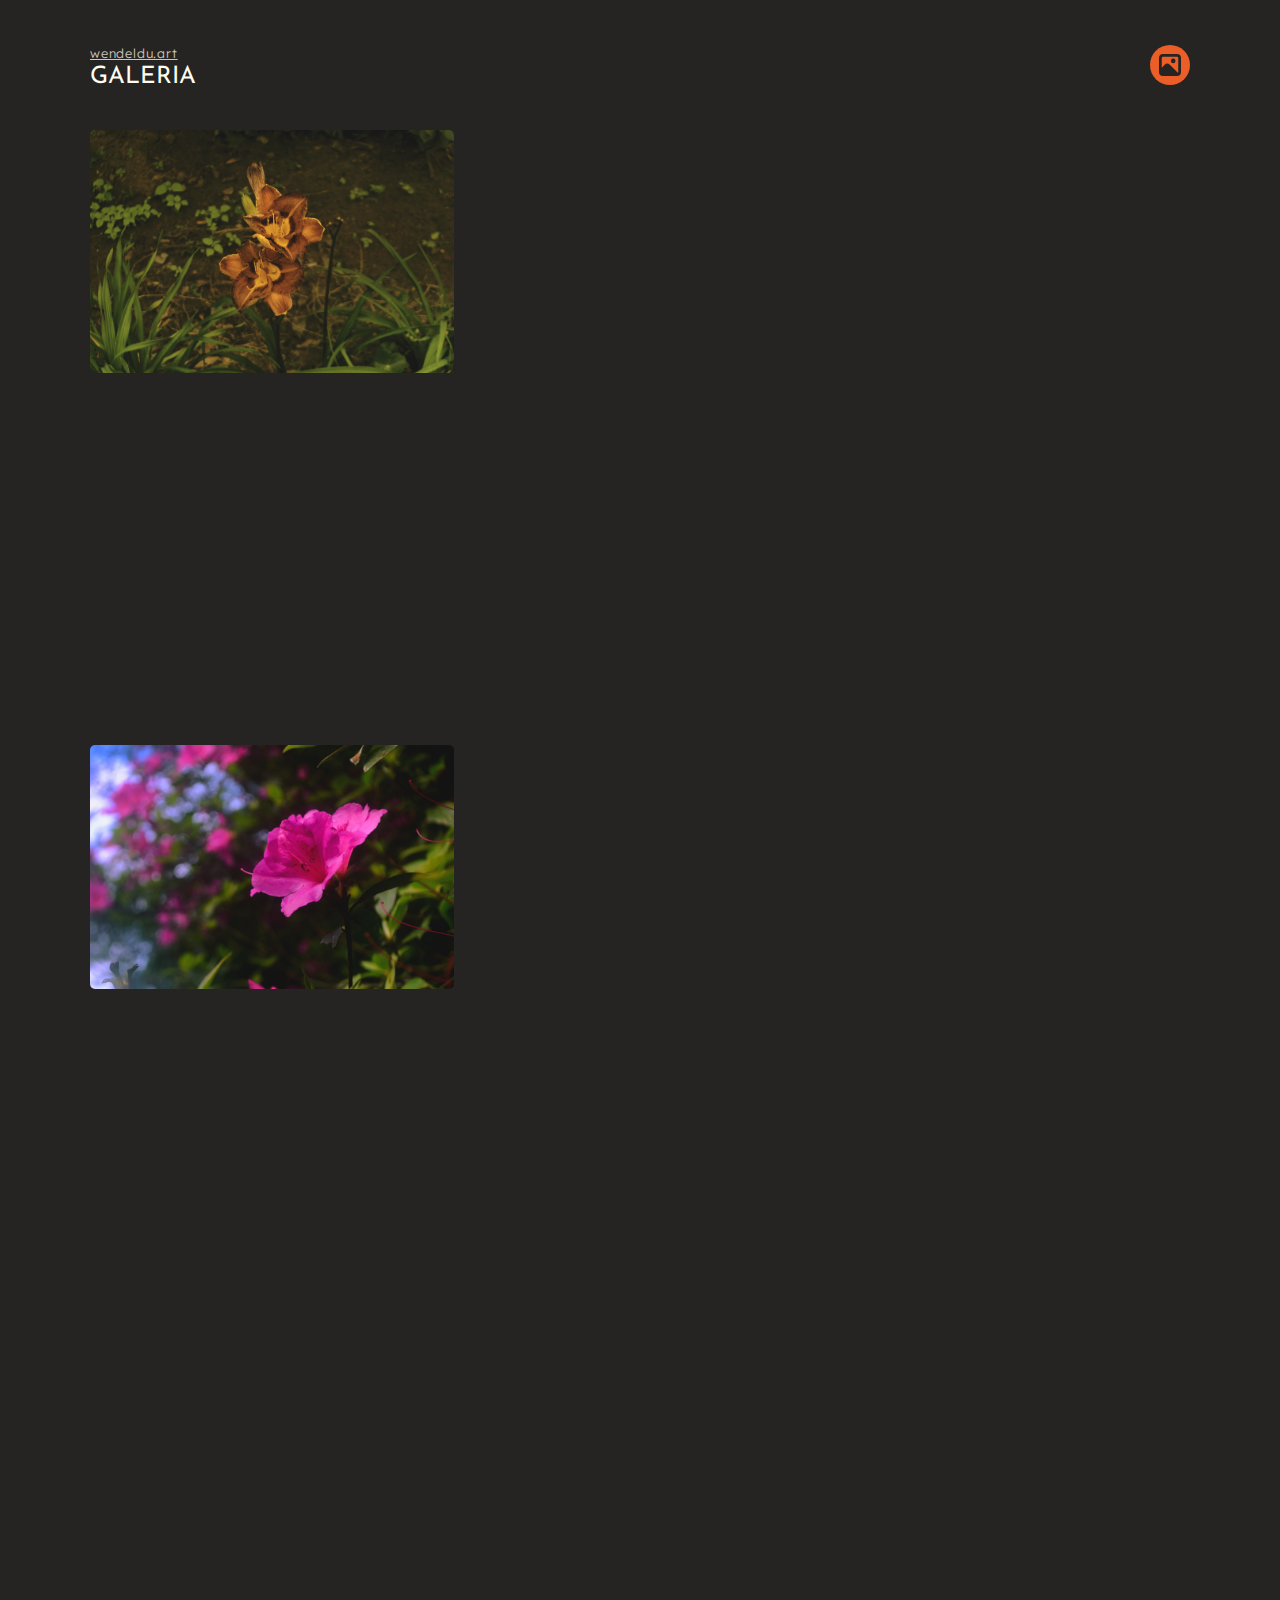
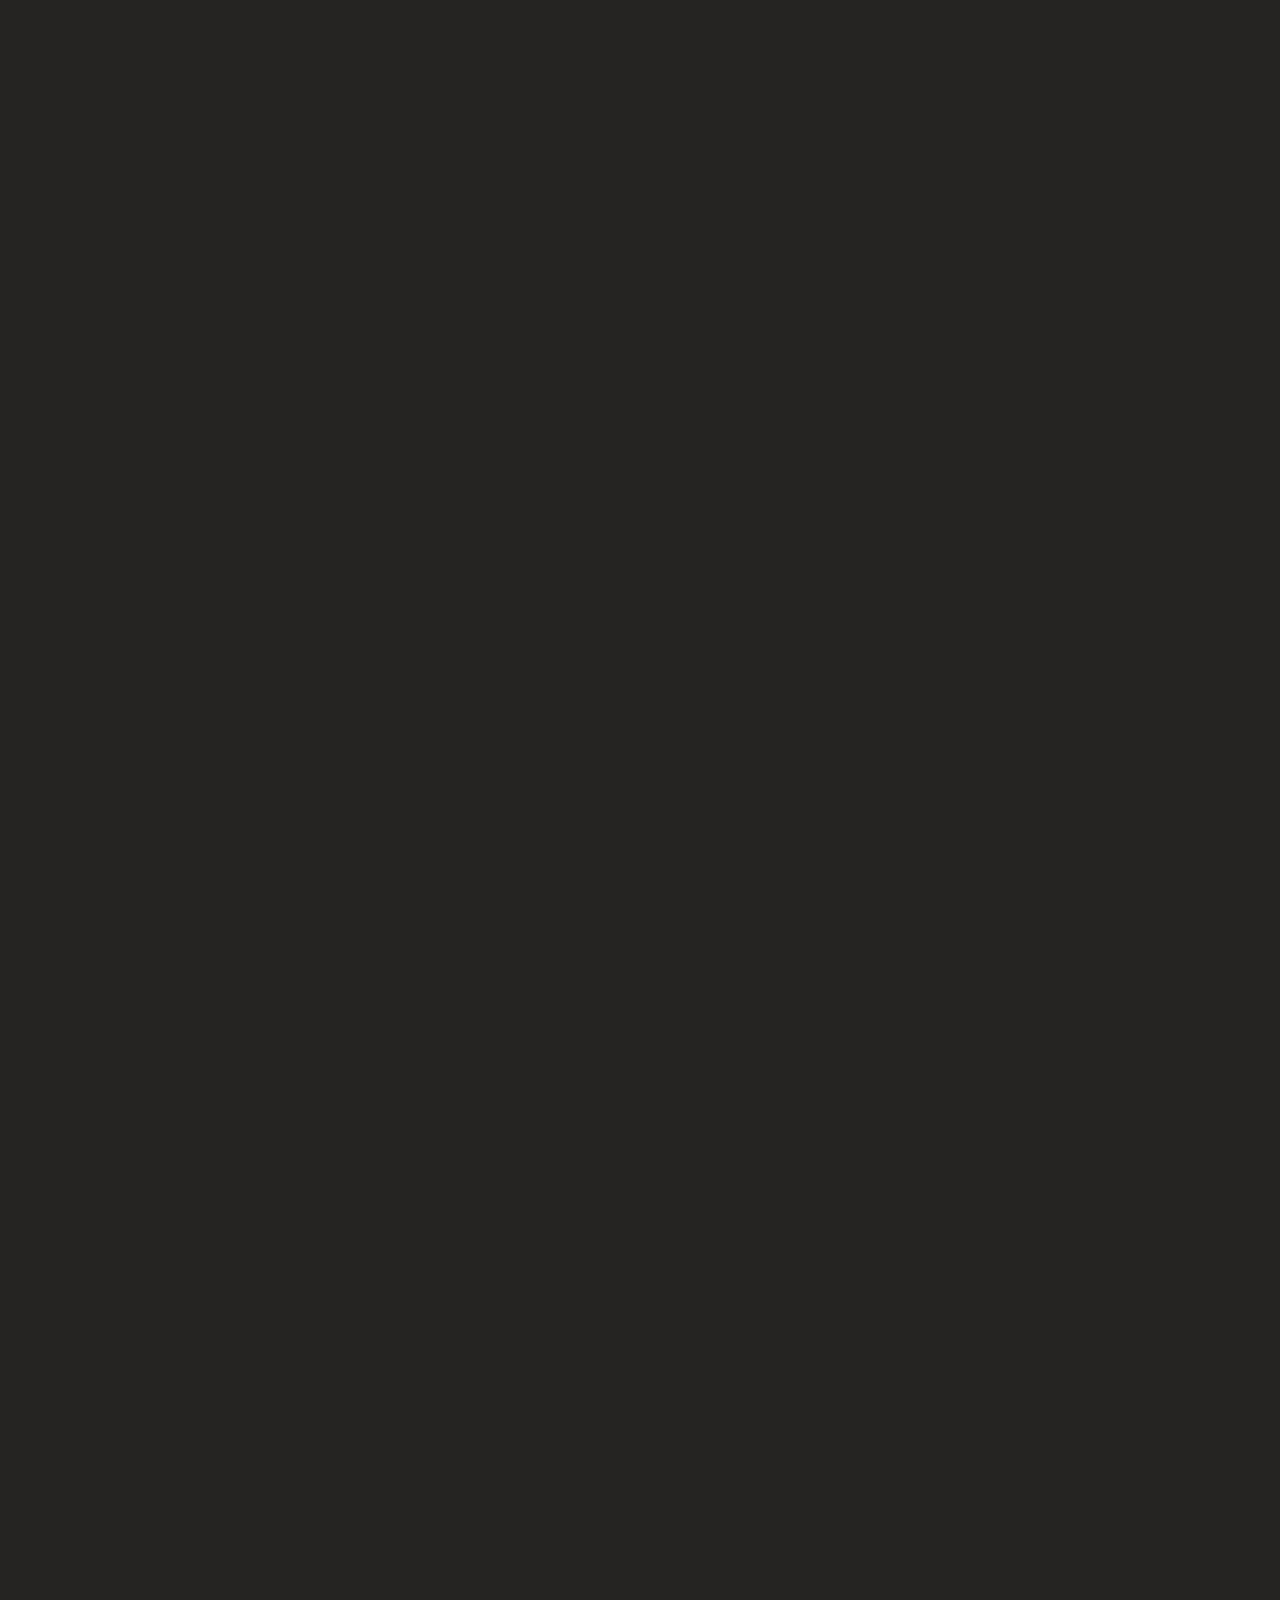
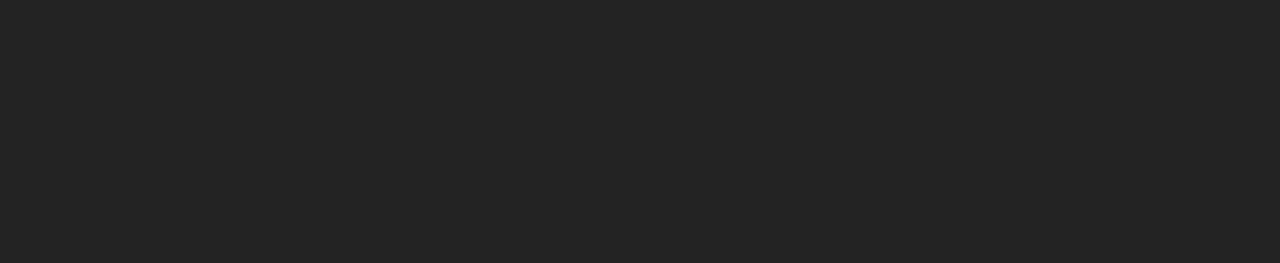
<file: gallery/index.html>
<!DOCTYPE html>
<html lang="pt-br">
  <head>
    <meta charset="UTF-8" />
    <meta name="viewport" content="width=device-width, initial-scale=1.0" />
    <title>Wendel Duarte - Galeria</title>
    <link rel="stylesheet" href="../styles/styles.css" />
    <link rel="stylesheet" href="../styles/gallery.css" />
  </head>
  <body>
    <header>
      <div id="header-wrp">
        <div>
          <a href="https://www.wendeldu.art"> wendeldu.art </a>
          <h1>Galeria</h1>
        </div>
        <div></div>
      </div>
    </header>

    <section>
      <div id="gallery-wrp"></div>
    </section>

    <div class="hidden" id="overlay"></div>

    <script src="../scripts/gallery-listing.js"></script>
  </body>
</html>
</file>
<file: styles/styles.css>
@import url("https://fonts.googleapis.com/css2?family=Josefin+Sans:wght@400;500;700&family=Lexend:wght@300;400;500;600;800&display=swap");

:root {
  --sand: #fffcf2;
  --sand-shadow: #ccc5b9;
  --background: #403d39;
  --background-transparent: #403d3900;
  --background-dark: #252422;
  --old-orange: #eb5e28;
}

* {
  margin: 0;
  padding: 0;
  box-sizing: border-box;

  font-family: "Lexend", sans-serif;
}

html {
  font-size: 16px;

  scroll-behavior: smooth;
}

@media screen and (max-width: 375px) {
  html {
    font-size: 12px;
  }
}

body {
  width: 100vw;
  height: 100vh;

  background-color: var(--background-dark);

  color: var(--sand);
}

/*  SIZING AND RESPONSIVE WIDTHS  */
section,
main,
header,
footer {
  width: 100%;
}

/*  HEADER  */
#header-wrp {
  width: calc(100% - 2rem);
  max-width: 1100px;
  margin: 0 auto;
  padding: 1rem 0;
}
#header-logo {
  position: relative;

  height: 2.5rem;
}

/*  FOOTER  */
#footer-wrp {
  display: flex;
  align-items: center;
  flex-direction: column;

  width: calc(100% - 2rem);
  max-width: 1100px;
  margin: 0 auto;
  padding: 3rem 0;

  border-top: 2px solid var(--background);
}
#footer-wrp div {
  display: flex;
  align-items: center;
  justify-content: center;
  flex-direction: column;

  width: 100%;
  padding: 0 2rem 2rem 3rem;
}
#footer-wrp div:nth-child(1) img {
  width: 20%;
  padding-bottom: 2rem;
}
#footer-phrase {
  font-family: "Josefin Sans", sans-serif;
  color: var(--sand-shadow);
}
#footer-location {
  color: var(--background);
}
#footer-location::after {
  content: "";

  display: inline-block;

  width: 1rem;
  aspect-ratio: 1/1;
  margin-left: 0.3rem;

  background-image: url("../assets/img/location-marker.svg");
  background-size: cover;
}
</file>
<file: styles/gallery.css>
/*  HEADER  */
header {
  padding: 25px 0;
}
#header-wrp {
  display: flex;
  align-items: center;
  justify-content: space-between;
}
#header-wrp img {
  height: 40px;
}
#header-wrp a {
  line-height: 1.5rem;
  letter-spacing: 0.05rem;
  font-size: 0.8rem;
  font-weight: 300;
  color: var(--sand-shadow);
}
h1 {
  font-family: "Josefin Sans", sans-serif;
  font-weight: 400;
  font-size: 1.5rem;
  text-transform: uppercase;
}
#header-wrp div:nth-last-child(1) {
  width: 40px;
  aspect-ratio: 1/1;

  border-radius: 50%;
  background-color: var(--old-orange);
  background-image: url("../assets/img/gallery-icon.svg");
  background-position: 52%;
  background-size: 55%;
  background-repeat: no-repeat;
}

/*  GALLERY CONTENT  */
#gallery-wrp,
#header-wrp {
  display: flex;
  gap: 4px;

  width: calc(100% - 2rem);
  max-width: 1100px;
  margin: 0 auto;
}
.column {
  width: 33.33%;
  height: 100vh;
}
.s {
  width: 33.33%;
}
.m {
  width: 50%;
}
.l {
  width: 100%;
}
.gallery-img {
  width: 100%;

  opacity: 0;
  border-radius: 5px;

  transition: opacity 1s ease-out;

  cursor: pointer;
}

/*  OVERLAY  */
#overlay {
  position: fixed;
  top: 0;
  left: 0;

  align-items: center;
  justify-content: center;

  width: 100vw;
  height: 100vh;

  background-color: rgba(0, 0, 0, 0.7);
  backdrop-filter: blur(5px);
}
.hidden {
  opacity: 0;
  display: none;
}
.shown {
  opacity: 1;
  display: flex;
}
#img-display {
  max-width: calc(100% - 2rem);
  max-height: calc(100% - 2rem);
  margin: auto;
}
#close-img-btn {
  position: absolute;
  top: 0;
  right: 0;

  width: 2rem;
  aspect-ratio: 1/1;
  margin: 2rem;

  border: none;
  background-image: url("../assets/img/cross-circle.svg");
  background-size: cover;
  background-color: transparent;

  cursor: pointer;
}
</file>
